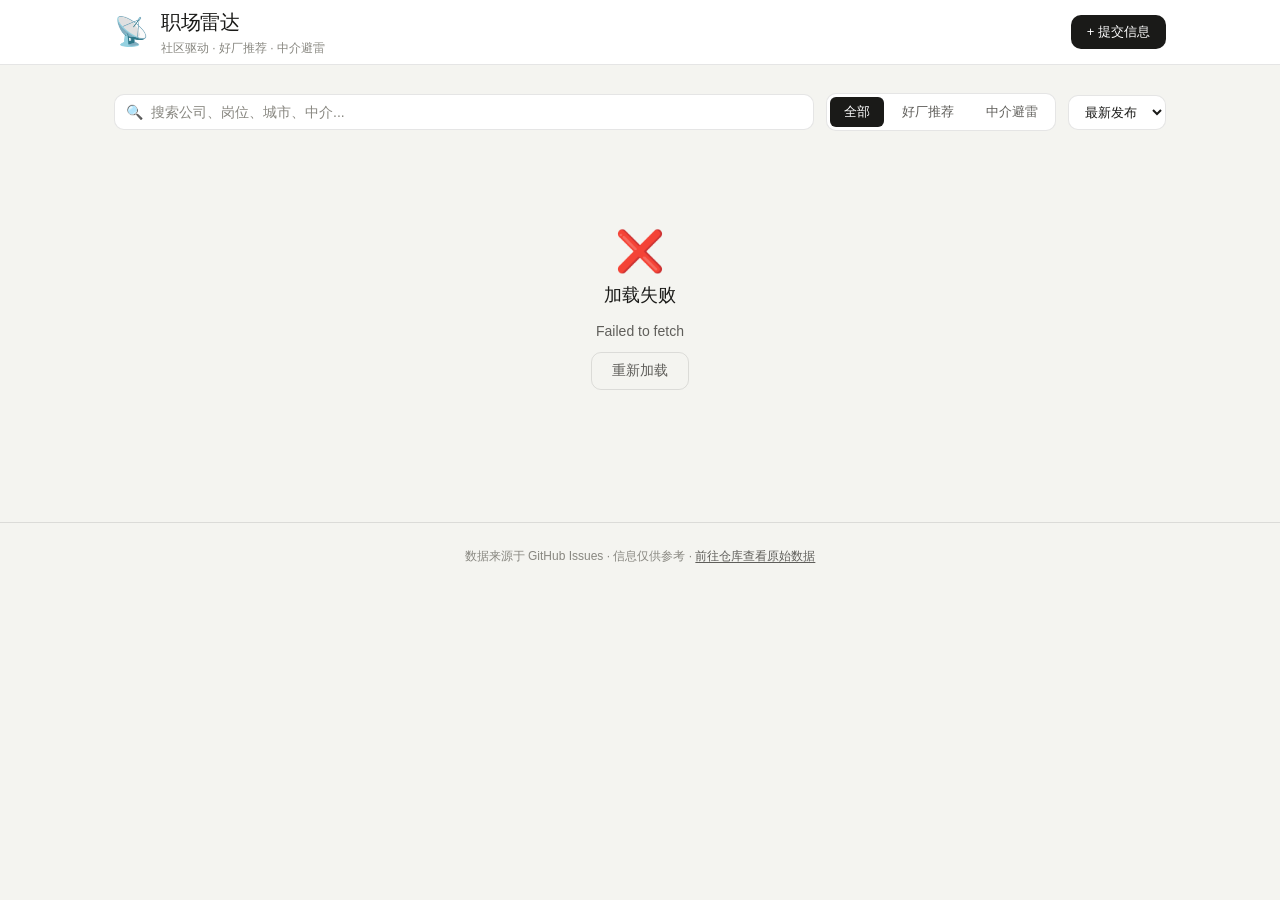
<file: index.html>
<!DOCTYPE html>
<html lang="zh-CN">
<head>
  <meta charset="UTF-8" />
  <meta name="viewport" content="width=device-width, initial-scale=1.0" />
  <title>职场雷达 · 好厂推荐 & 中介避雷</title>
  <link rel="stylesheet" href="style.css" />
</head>
<body>
  <header class="site-header">
    <div class="header-inner">
      <div class="brand">
        <span class="brand-icon">📡</span>
        <div>
          <h1 class="brand-title">职场雷达</h1>
          <p class="brand-sub">社区驱动 · 好厂推荐 · 中介避雷</p>
        </div>
      </div>
      <div class="header-actions">
        <a class="btn-submit" id="btnSubmitIssue" href="#" target="_blank" rel="noopener">
          + 提交信息
        </a>
        <button class="btn-icon" id="btnConfig" title="配置 GitHub 仓库" style="display:none">⚙</button>
      </div>
    </div>
  </header>

  <!-- 配置弹窗（隐藏，仅供脚本引用） -->
  <div class="modal-backdrop" id="configModal" style="display:none!important">
    <div class="modal">
      <div class="modal-header">
        <h2 class="modal-title">配置 GitHub 仓库</h2>
        <button class="modal-close" id="btnCloseModal">✕</button>
      </div>
      <div class="modal-body">
        <p class="modal-desc">填写存储 Issues 的 GitHub 仓库信息，数据将从该仓库的 Issues 中实时读取。</p>
        <label class="field-label">仓库所有者（用户名或组织名）
          <input type="text" id="cfgOwner" placeholder="例如：octocat" />
        </label>
        <label class="field-label">仓库名称
          <input type="text" id="cfgRepo" placeholder="例如：job-radar" />
        </label>
        <label class="field-label">
          GitHub Token（可选，提高请求频率限制）
          <input type="password" id="cfgToken" placeholder="ghp_xxxx（仅存储在本地）" />
        </label>
        <div class="modal-hint">
          <strong>Issues 标题格式说明：</strong><br/>
          <code>中介避雷/公司名/地点/中介名称</code><br/>
          <code>直聘好厂/平台认证/岗位信息/工作地点/工作待遇/工作时长/薪资水平</code>
        </div>
      </div>
      <div class="modal-footer">
        <button class="btn-primary" id="btnSaveConfig">保存配置</button>
        <button class="btn-secondary" id="btnCancelConfig">取消</button>
      </div>
    </div>
  </div>

  <!-- 主区域 -->
  <main class="main-content">
    <!-- 统计栏 -->
    <section class="stats-bar" id="statsBar" style="display:none">
      <div class="stat-card">
        <span class="stat-num" id="statTotal">0</span>
        <span class="stat-label">总条目</span>
      </div>
      <div class="stat-card stat-good">
        <span class="stat-num" id="statGood">0</span>
        <span class="stat-label">好厂推荐</span>
      </div>
      <div class="stat-card stat-bad">
        <span class="stat-num" id="statBad">0</span>
        <span class="stat-label">中介避雷</span>
      </div>
      <div class="stat-card">
        <span class="stat-num" id="statCities">0</span>
        <span class="stat-label">覆盖城市</span>
      </div>
    </section>

    <!-- 搜索 & 筛选 -->
    <section class="filter-bar">
      <div class="search-wrap">
        <span class="search-icon">🔍</span>
        <input
          type="text"
          id="searchInput"
          class="search-input"
          placeholder="搜索公司、岗位、城市、中介..."
        />
      </div>
      <div class="tab-group">
        <button class="tab active" data-tab="all">全部</button>
        <button class="tab tab-good" data-tab="good">好厂推荐</button>
        <button class="tab tab-bad" data-tab="bad">中介避雷</button>
      </div>
      <div class="sort-wrap">
        <select id="sortSelect" class="sort-select">
          <option value="latest">最新发布</option>
          <option value="oldest">最早发布</option>
          <option value="hot">最多互动</option>
        </select>
      </div>
    </section>

    <!-- 标签云 -->
    <div class="tag-cloud" id="tagCloud"></div>

    <!-- 空状态/加载状态 -->
    <div id="stateEmpty" class="state-box" style="display:none">
      <div class="state-icon">⚙️</div>
      <p class="state-title">还未配置仓库</p>
      <p class="state-desc">点击右上角 ⚙ 按钮，填写 GitHub 仓库信息后即可加载数据。</p>
      <button class="btn-primary" id="btnOpenConfig" style="display:none">立即配置</button>
    </div>

    <div id="stateLoading" class="state-box" style="display:none">
      <div class="spinner"></div>
      <p class="state-title">正在加载数据…</p>
    </div>

    <div id="stateError" class="state-box" style="display:none">
      <div class="state-icon">❌</div>
      <p class="state-title" id="errorTitle">加载失败</p>
      <p class="state-desc" id="errorDesc"></p>
      <button class="btn-secondary" id="btnRetry">重新加载</button>
    </div>

    <div id="stateNoResult" class="state-box" style="display:none">
      <div class="state-icon">🔭</div>
      <p class="state-title">没有找到匹配的结果</p>
      <p class="state-desc">试试换个关键词，或清空筛选条件。</p>
    </div>

    <!-- 卡片列表 -->
    <div class="card-grid" id="cardGrid"></div>

    <!-- 加载更多 -->
    <div class="load-more-wrap" id="loadMoreWrap" style="display:none">
      <button class="btn-load-more" id="btnLoadMore">加载更多</button>
    </div>
  </main>

  <footer class="site-footer">
    <p>数据来源于 GitHub Issues · 信息仅供参考 · <a id="repoLink" href="#" target="_blank">前往仓库查看原始数据</a></p>
  </footer>

  <script src="app.js"></script>
</body>
</html>
</file>
<file: style.css>
/* =============================================
   CSS Variables & Reset
============================================= */
*, *::before, *::after { box-sizing: border-box; margin: 0; padding: 0; }

:root {
  --c-bg: #f4f4f0;
  --c-surface: #ffffff;
  --c-border: rgba(0,0,0,0.10);
  --c-border-hover: rgba(0,0,0,0.20);
  --c-text-primary: #1a1a18;
  --c-text-secondary: #5f5e5a;
  --c-text-hint: #888780;

  --c-good-bg: #eaf3de;
  --c-good-border: #3b6d11;
  --c-good-text: #27500a;
  --c-good-tag: #c0dd97;
  --c-good-accent: #639922;

  --c-bad-bg: #fcebeb;
  --c-bad-border: #a32d2d;
  --c-bad-text: #791f1f;
  --c-bad-tag: #f7c1c1;
  --c-bad-accent: #e24b4a;

  --c-blue-bg: #e6f1fb;
  --c-blue-text: #185fa5;
  --c-blue-border: #378add;

  --radius-sm: 6px;
  --radius-md: 10px;
  --radius-lg: 14px;
  --radius-xl: 20px;

  --shadow-sm: 0 1px 3px rgba(0,0,0,0.06);
  --shadow-md: 0 2px 8px rgba(0,0,0,0.09);

  --font: -apple-system, BlinkMacSystemFont, "Segoe UI", "PingFang SC", "Microsoft YaHei", sans-serif;
}

body {
  font-family: var(--font);
  background: var(--c-bg);
  color: var(--c-text-primary);
  line-height: 1.6;
  min-height: 100vh;
}

a { color: inherit; text-decoration: none; }

/* =============================================
   Header
============================================= */
.site-header {
  background: var(--c-surface);
  border-bottom: 0.5px solid var(--c-border);
  position: sticky;
  top: 0;
  z-index: 100;
}

.header-inner {
  max-width: 1100px;
  margin: 0 auto;
  padding: 0 24px;
  height: 64px;
  display: flex;
  align-items: center;
  justify-content: space-between;
}

.brand {
  display: flex;
  align-items: center;
  gap: 12px;
}

.brand-icon { font-size: 28px; line-height: 1; }

.brand-title {
  font-size: 20px;
  font-weight: 500;
  letter-spacing: -0.3px;
}

.brand-sub {
  font-size: 12px;
  color: var(--c-text-hint);
  margin-top: 1px;
}

.header-actions {
  display: flex;
  align-items: center;
  gap: 10px;
}

.btn-submit {
  display: inline-flex;
  align-items: center;
  gap: 4px;
  padding: 7px 16px;
  background: var(--c-text-primary);
  color: #fff;
  border-radius: var(--radius-md);
  font-size: 13px;
  font-weight: 500;
  transition: opacity 0.15s;
}
.btn-submit:hover { opacity: 0.82; }

.btn-icon {
  width: 36px;
  height: 36px;
  border: 0.5px solid var(--c-border);
  border-radius: var(--radius-md);
  background: transparent;
  cursor: pointer;
  font-size: 18px;
  display: flex;
  align-items: center;
  justify-content: center;
  transition: border-color 0.15s;
}
.btn-icon:hover { border-color: var(--c-border-hover); }

/* =============================================
   Main Layout
============================================= */
.main-content {
  max-width: 1100px;
  margin: 0 auto;
  padding: 28px 24px 48px;
}

/* =============================================
   Stats Bar
============================================= */
.stats-bar {
  display: grid;
  grid-template-columns: repeat(4, 1fr);
  gap: 12px;
  margin-bottom: 24px;
}

.stat-card {
  background: var(--c-surface);
  border: 0.5px solid var(--c-border);
  border-radius: var(--radius-md);
  padding: 14px 18px;
  display: flex;
  flex-direction: column;
  gap: 2px;
}

.stat-num {
  font-size: 26px;
  font-weight: 500;
  line-height: 1.2;
}

.stat-label {
  font-size: 12px;
  color: var(--c-text-hint);
}

.stat-card.stat-good .stat-num { color: var(--c-good-accent); }
.stat-card.stat-bad .stat-num { color: var(--c-bad-accent); }

/* =============================================
   Filter Bar
============================================= */
.filter-bar {
  display: flex;
  align-items: center;
  gap: 12px;
  flex-wrap: wrap;
  margin-bottom: 16px;
}

.search-wrap {
  flex: 1;
  min-width: 200px;
  position: relative;
}

.search-icon {
  position: absolute;
  left: 12px;
  top: 50%;
  transform: translateY(-50%);
  font-size: 14px;
  pointer-events: none;
}

.search-input {
  width: 100%;
  padding: 9px 14px 9px 36px;
  border: 0.5px solid var(--c-border);
  border-radius: var(--radius-md);
  background: var(--c-surface);
  font-size: 14px;
  font-family: var(--font);
  color: var(--c-text-primary);
  outline: none;
  transition: border-color 0.15s;
}
.search-input:focus { border-color: var(--c-blue-border); }
.search-input::placeholder { color: var(--c-text-hint); }

.tab-group {
  display: flex;
  gap: 4px;
  background: var(--c-surface);
  border: 0.5px solid var(--c-border);
  border-radius: var(--radius-md);
  padding: 3px;
}

.tab {
  padding: 6px 14px;
  border: none;
  background: transparent;
  border-radius: var(--radius-sm);
  font-size: 13px;
  cursor: pointer;
  font-family: var(--font);
  color: var(--c-text-secondary);
  transition: background 0.15s, color 0.15s;
}
.tab.active {
  background: var(--c-text-primary);
  color: #fff;
}
.tab.tab-good.active {
  background: var(--c-good-accent);
  color: #fff;
}
.tab.tab-bad.active {
  background: var(--c-bad-accent);
  color: #fff;
}

.sort-select {
  padding: 8px 12px;
  border: 0.5px solid var(--c-border);
  border-radius: var(--radius-md);
  background: var(--c-surface);
  font-size: 13px;
  font-family: var(--font);
  color: var(--c-text-primary);
  cursor: pointer;
  outline: none;
}

/* =============================================
   Tag Cloud
============================================= */
.tag-cloud {
  display: flex;
  flex-wrap: wrap;
  gap: 6px;
  margin-bottom: 20px;
  min-height: 0;
}

.tag {
  padding: 4px 10px;
  border-radius: 99px;
  font-size: 12px;
  cursor: pointer;
  border: 0.5px solid var(--c-border);
  background: var(--c-surface);
  color: var(--c-text-secondary);
  transition: all 0.15s;
}
.tag:hover { border-color: var(--c-border-hover); }
.tag.active-tag {
  background: var(--c-text-primary);
  color: #fff;
  border-color: var(--c-text-primary);
}

/* =============================================
   State Boxes
============================================= */
.state-box {
  text-align: center;
  padding: 64px 24px;
  display: flex;
  flex-direction: column;
  align-items: center;
  gap: 10px;
}

.state-icon { font-size: 40px; line-height: 1; }

.state-title {
  font-size: 18px;
  font-weight: 500;
}

.state-desc {
  font-size: 14px;
  color: var(--c-text-secondary);
  max-width: 360px;
}

.spinner {
  width: 36px;
  height: 36px;
  border: 3px solid var(--c-border);
  border-top-color: var(--c-text-primary);
  border-radius: 50%;
  animation: spin 0.7s linear infinite;
  margin-bottom: 4px;
}
@keyframes spin { to { transform: rotate(360deg); } }

/* =============================================
   Card Grid
============================================= */
.card-grid {
  display: grid;
  grid-template-columns: repeat(auto-fill, minmax(340px, 1fr));
  gap: 16px;
}

/* =============================================
   Entry Card
============================================= */
.entry-card {
  background: var(--c-surface);
  border: 0.5px solid var(--c-border);
  border-radius: var(--radius-lg);
  padding: 18px 20px;
  display: flex;
  flex-direction: column;
  gap: 12px;
  transition: box-shadow 0.18s, border-color 0.18s;
  cursor: pointer;
  text-decoration: none;
  color: inherit;
}
.entry-card:hover {
  box-shadow: var(--shadow-md);
  border-color: var(--c-border-hover);
}

.entry-card.card-good {
  border-left: 3px solid var(--c-good-accent);
}
.entry-card.card-bad {
  border-left: 3px solid var(--c-bad-accent);
}

.card-header {
  display: flex;
  align-items: flex-start;
  justify-content: space-between;
  gap: 10px;
}

.card-type-badge {
  display: inline-flex;
  align-items: center;
  gap: 4px;
  padding: 3px 9px;
  border-radius: 99px;
  font-size: 11px;
  font-weight: 500;
  white-space: nowrap;
  flex-shrink: 0;
}
.badge-good {
  background: var(--c-good-bg);
  color: var(--c-good-text);
  border: 0.5px solid var(--c-good-border);
}
.badge-bad {
  background: var(--c-bad-bg);
  color: var(--c-bad-text);
  border: 0.5px solid var(--c-bad-border);
}

.card-company {
  font-size: 17px;
  font-weight: 500;
  line-height: 1.3;
  flex: 1;
}

.card-meta {
  display: flex;
  flex-wrap: wrap;
  gap: 6px 16px;
}

.meta-item {
  display: flex;
  align-items: center;
  gap: 4px;
  font-size: 13px;
  color: var(--c-text-secondary);
}

.meta-icon { font-size: 13px; }

/* Good card detail fields */
.card-fields {
  display: grid;
  grid-template-columns: 1fr 1fr;
  gap: 6px 16px;
}

.field-item {
  font-size: 12px;
  display: flex;
  flex-direction: column;
  gap: 1px;
}

.field-key {
  color: var(--c-text-hint);
  font-size: 11px;
}

.field-val {
  font-weight: 500;
  color: var(--c-text-primary);
}

/* Salary highlight */
.salary-pill {
  display: inline-flex;
  align-items: center;
  background: var(--c-good-bg);
  color: var(--c-good-text);
  border-radius: 99px;
  padding: 3px 10px;
  font-size: 13px;
  font-weight: 500;
}

.card-body-text {
  font-size: 13px;
  color: var(--c-text-secondary);
  line-height: 1.65;
  display: -webkit-box;
  -webkit-line-clamp: 4;
  -webkit-box-orient: vertical;
  overflow: hidden;
}

.card-footer {
  display: flex;
  align-items: center;
  justify-content: space-between;
  padding-top: 10px;
  border-top: 0.5px solid var(--c-border);
}

.card-author {
  display: flex;
  align-items: center;
  gap: 6px;
  font-size: 12px;
  color: var(--c-text-hint);
}

.author-avatar {
  width: 20px;
  height: 20px;
  border-radius: 50%;
  object-fit: cover;
}

.card-date {
  font-size: 12px;
  color: var(--c-text-hint);
}

.card-reactions {
  display: flex;
  gap: 8px;
}

.reaction {
  display: flex;
  align-items: center;
  gap: 3px;
  font-size: 12px;
  color: var(--c-text-hint);
}

/* =============================================
   Load More
============================================= */
.load-more-wrap {
  display: flex;
  justify-content: center;
  margin-top: 28px;
}

.btn-load-more {
  padding: 10px 32px;
  border: 0.5px solid var(--c-border);
  border-radius: var(--radius-md);
  background: var(--c-surface);
  font-size: 14px;
  font-family: var(--font);
  cursor: pointer;
  transition: all 0.15s;
}
.btn-load-more:hover {
  border-color: var(--c-border-hover);
  box-shadow: var(--shadow-sm);
}

/* =============================================
   Buttons
============================================= */
.btn-primary {
  padding: 9px 20px;
  background: var(--c-text-primary);
  color: #fff;
  border: none;
  border-radius: var(--radius-md);
  font-size: 14px;
  font-family: var(--font);
  cursor: pointer;
  transition: opacity 0.15s;
}
.btn-primary:hover { opacity: 0.82; }

.btn-secondary {
  padding: 9px 20px;
  background: transparent;
  color: var(--c-text-secondary);
  border: 0.5px solid var(--c-border);
  border-radius: var(--radius-md);
  font-size: 14px;
  font-family: var(--font);
  cursor: pointer;
  transition: all 0.15s;
}
.btn-secondary:hover { border-color: var(--c-border-hover); }

/* =============================================
   Modal
============================================= */
.modal-backdrop {
  position: fixed;
  inset: 0;
  background: rgba(0,0,0,0.35);
  z-index: 999;
  display: none;
  align-items: center;
  justify-content: center;
  padding: 20px;
}
.modal-backdrop.open { display: flex; }

.modal {
  background: var(--c-surface);
  border-radius: var(--radius-xl);
  width: 100%;
  max-width: 480px;
  padding: 28px;
  box-shadow: var(--shadow-md);
}

.modal-header {
  display: flex;
  justify-content: space-between;
  align-items: center;
  margin-bottom: 16px;
}

.modal-title { font-size: 18px; font-weight: 500; }

.modal-close {
  background: transparent;
  border: none;
  font-size: 16px;
  cursor: pointer;
  color: var(--c-text-hint);
  padding: 4px;
}

.modal-desc {
  font-size: 13px;
  color: var(--c-text-secondary);
  margin-bottom: 16px;
  line-height: 1.6;
}

.field-label {
  display: flex;
  flex-direction: column;
  gap: 6px;
  font-size: 13px;
  color: var(--c-text-secondary);
  margin-bottom: 14px;
}

.field-label input {
  padding: 9px 12px;
  border: 0.5px solid var(--c-border);
  border-radius: var(--radius-md);
  font-size: 14px;
  font-family: var(--font);
  outline: none;
  transition: border-color 0.15s;
}
.field-label input:focus { border-color: var(--c-blue-border); }

.modal-hint {
  background: var(--c-blue-bg);
  border: 0.5px solid var(--c-blue-border);
  border-radius: var(--radius-md);
  padding: 12px 14px;
  font-size: 12px;
  color: var(--c-blue-text);
  line-height: 1.8;
  margin-bottom: 20px;
}
.modal-hint code {
  background: rgba(55,138,221,0.12);
  padding: 1px 5px;
  border-radius: 4px;
  font-family: monospace;
}

.modal-footer {
  display: flex;
  justify-content: flex-end;
  gap: 10px;
}

/* =============================================
   Footer
============================================= */
.site-footer {
  text-align: center;
  padding: 24px;
  font-size: 12px;
  color: var(--c-text-hint);
  border-top: 0.5px solid var(--c-border);
  margin-top: 20px;
}
.site-footer a {
  color: var(--c-text-secondary);
  text-decoration: underline;
  text-underline-offset: 2px;
}

/* =============================================
   Responsive
============================================= */
@media (max-width: 680px) {
  .header-inner { padding: 0 16px; }
  .main-content { padding: 20px 16px 40px; }
  .stats-bar { grid-template-columns: repeat(2, 1fr); }
  .card-grid { grid-template-columns: 1fr; }
  .filter-bar { flex-direction: column; align-items: stretch; }
  .search-wrap { min-width: unset; }
  .brand-sub { display: none; }
}
</file>
